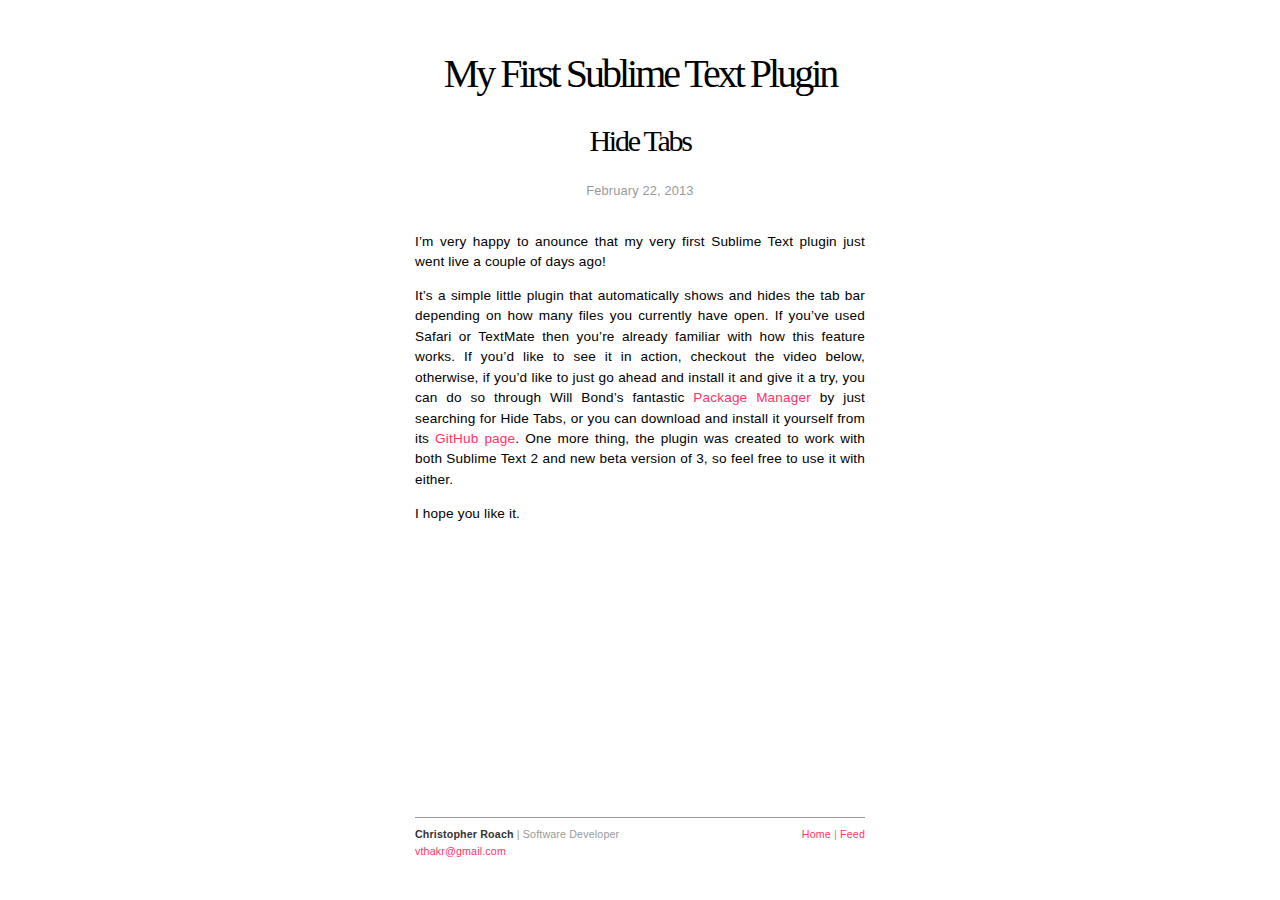
<file: blog/2013/02/23/my-first-sublime-text-plugin/index.html>
<!doctype html>
<html>
<head>
    <meta charset="utf-8">

    <!-- Stylesheets -->
    <link rel="stylesheet" href="/static/css/master.css" type="text/css" media="screen" charset="utf-8"/>
    <link rel="stylesheet" href="/static/css/main.css" type="text/css" media="screen" charset="utf-8"/>
    <link rel="stylesheet" href="/static/css/syntax.css" type="text/css" media="screen" charset="utf-8"/>
    <!--[if !IE]>--> <!-- TODO: remove this and make the CSS "responsive" -->
    <link media="only screen and (max-device-width: 480px)" rel="stylesheet" type="text/css" href="/static/css/iphone.css"/>
    <!--<![endif]-->

    
    <link rel="stylesheet" href="/static/css/post.css" type="text/css" media="screen" charset="utf-8"/>
    
    <title>My First Sublime Text Plugin: Hide Tabs</title>
    


    <!-- Feeds -->
    <link href="/feed.atom"
      rel="alternate"
      title="Recent Changes"
      type="application/atom+xml">
    

    <!-- Open ID -->
    <link rel="openid.server" href="http://www.myopenid.com/server"/>
    <link rel="openid.delegate" href="http://vthakr.myopenid.com/"/>
</head>
<body>
    <div id="container">

        

    <!-- Header -->
    <div id="header">
        <h1>My First Sublime Text Plugin</h1>
        
            <h2>Hide Tabs</h2>
        
        <h3 id="date">February 22, 2013</h3>
    </div>

    <div id="content">
        <p>I&rsquo;m very happy to anounce that my very first Sublime Text plugin just went live a couple of days ago!</p>
<p>It&rsquo;s a simple little plugin that automatically shows and hides the tab bar depending on how many files you currently have open. If you&rsquo;ve used Safari or TextMate then you&rsquo;re already familiar with how this feature works. If you&rsquo;d like to see it in action, checkout the video below, otherwise, if you&rsquo;d like to just go ahead and install it and give it a try, you can do so through Will Bond&rsquo;s fantastic <a href="http://wbond.net/sublime_packages/community">Package Manager</a> by just searching for Hide Tabs, or you can download and install it yourself from its <a href="https://github.com/croach/SublimeHideTabs">GitHub page</a>. One more thing, the plugin was created to work with both Sublime Text 2 and new beta version of 3, so feel free to use it with either.</p>
<p>I hope you like it.</p>
<iframe src="http://player.vimeo.com/video/60277315?byline=0&amp;portrait=0" width="400" height="225" frameborder="0" webkitAllowFullScreen mozallowfullscreen allowFullScreen></iframe>
    </div>

    



        <!-- Footer -->
        <div id='footer'>
            <ul>
                <li>
                    <a href='/'>Home</a> |
                </li>

                <li>
                    <a href='/feed.atom'>Feed</a>
                </li>
            </ul>
            <p>
                <span id='full-name'>Christopher Roach</span> | Software Developer
            </p>
            <p>
                <a href='mailto:vthakr@gmail.com'>vthakr@gmail.com</a>
            </p>
        </div>
    </div>

    <!-- Google Analytics -->
    <script src="http://www.google-analytics.com/urchin.js" type="text/javascript">
</script>
<script type="text/javascript">
  try {
    _uacct = "UA-6474660-1";
    urchinTracker();
  } catch(err) {}
</script>
</body>
</html>
</file>
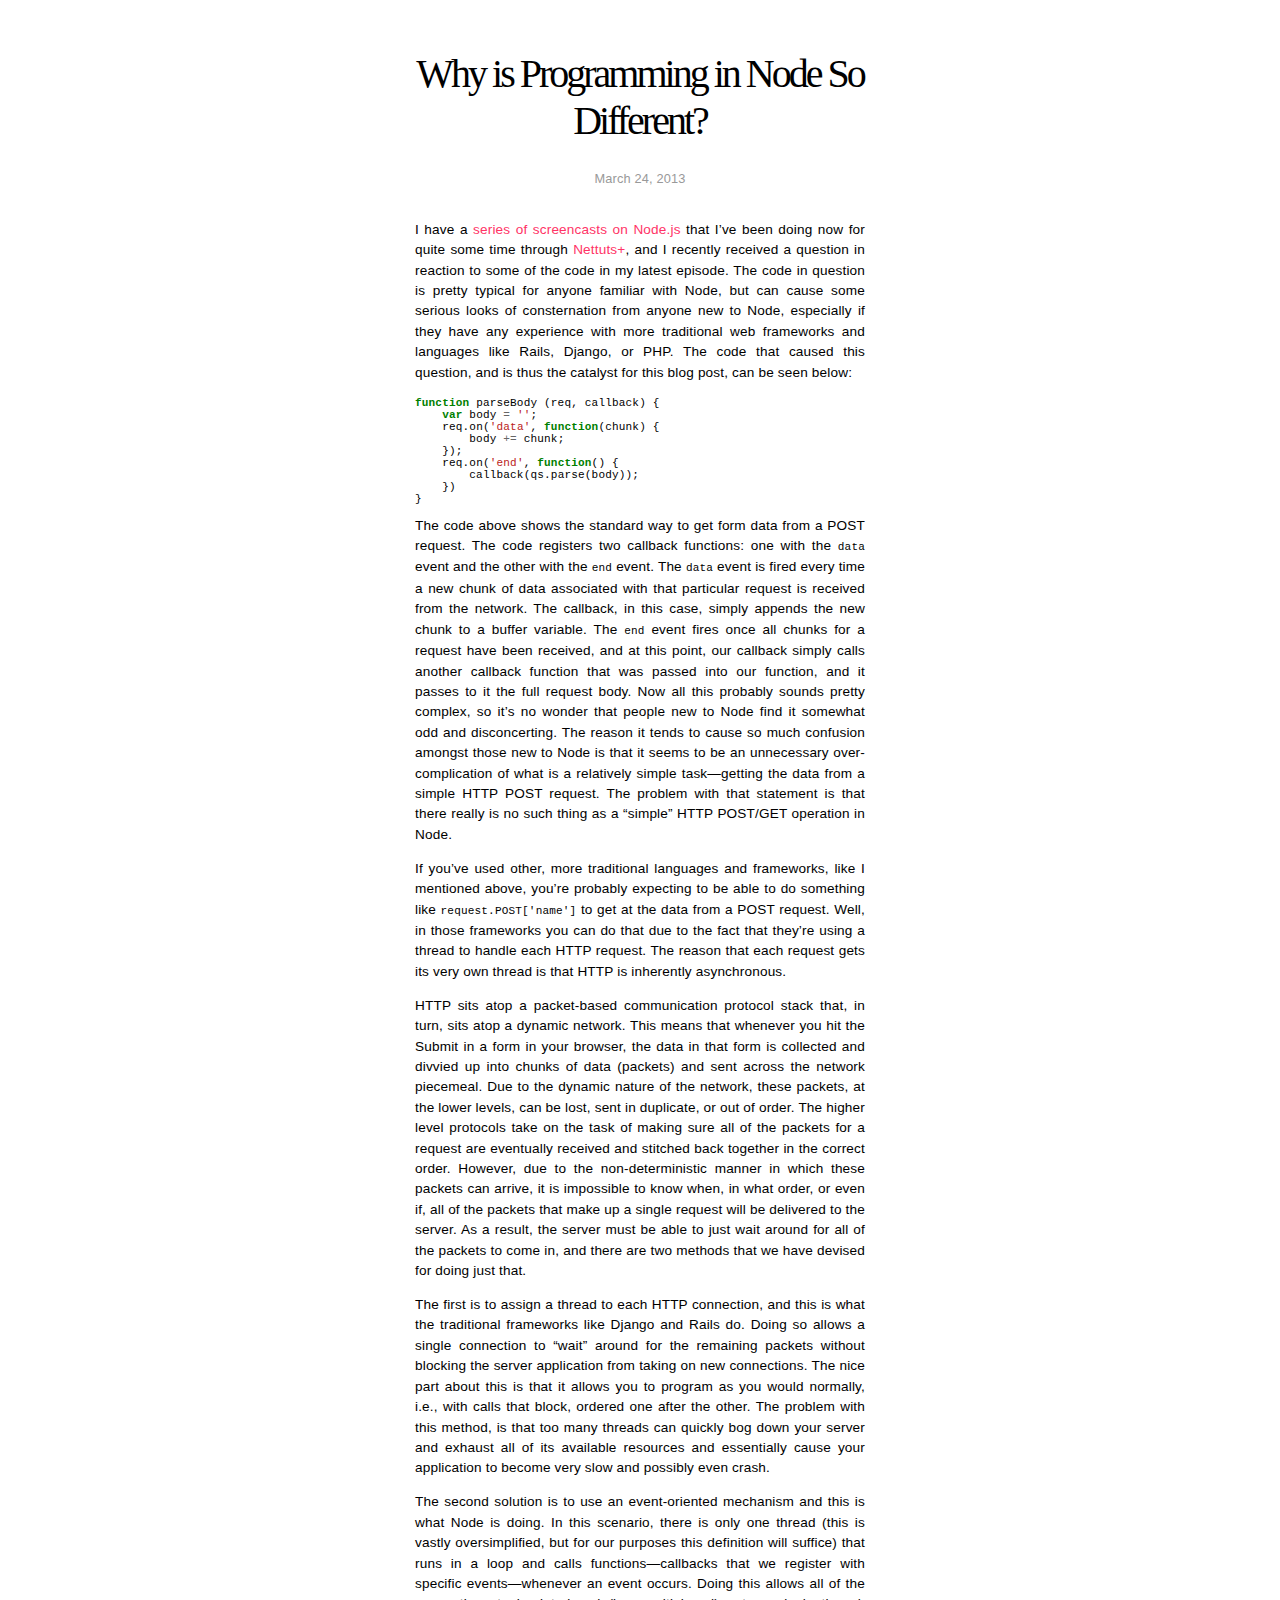
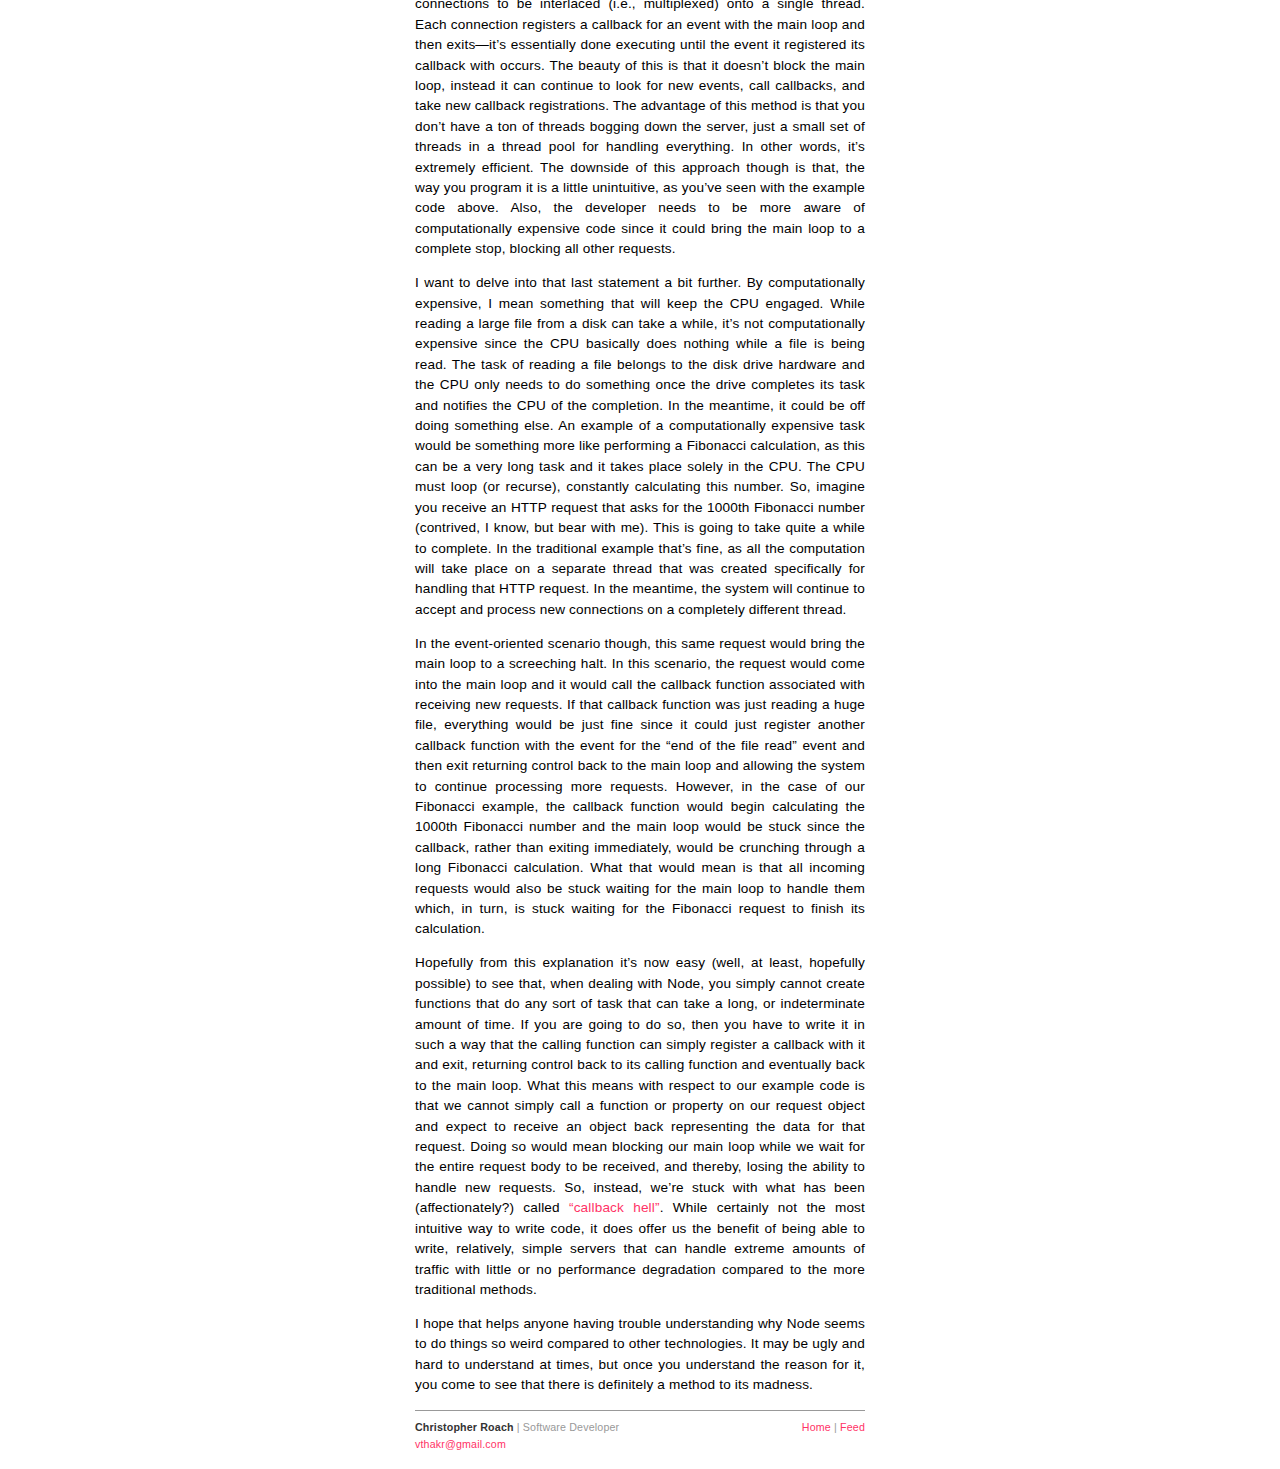
<file: blog/2013/03/24/why-is-node-so-weird/index.html>
<!doctype html>
<html>
<head>
    <meta charset="utf-8">

    <!-- Stylesheets -->
    <link rel="stylesheet" href="/static/css/master.css" type="text/css" media="screen" charset="utf-8"/>
    <link rel="stylesheet" href="/static/css/main.css" type="text/css" media="screen" charset="utf-8"/>
    <link rel="stylesheet" href="/static/css/syntax.css" type="text/css" media="screen" charset="utf-8"/>
    <!--[if !IE]>--> <!-- TODO: remove this and make the CSS "responsive" -->
    <link media="only screen and (max-device-width: 480px)" rel="stylesheet" type="text/css" href="/static/css/iphone.css"/>
    <!--<![endif]-->

    
    <link rel="stylesheet" href="/static/css/post.css" type="text/css" media="screen" charset="utf-8"/>
    
    <title>Why is Programming in Node So Different?</title>
    


    <!-- Feeds -->
    <link href="/feed.atom"
      rel="alternate"
      title="Recent Changes"
      type="application/atom+xml">
    

    <!-- Open ID -->
    <link rel="openid.server" href="http://www.myopenid.com/server"/>
    <link rel="openid.delegate" href="http://vthakr.myopenid.com/"/>
</head>
<body>
    <div id="container">

        

    <!-- Header -->
    <div id="header">
        <h1>Why is Programming in Node So Different?</h1>
        
        <h3 id="date">March 24, 2013</h3>
    </div>

    <div id="content">
        <p>I have a <a href="http://net.tutsplus.com/sessions/node-js-step-by-step/">series of screencasts on Node.js</a> that I&rsquo;ve been doing now for quite some time through <a href="http://net.tutsplus.com">Nettuts+</a>, and I recently received a question in reaction to some of the code in my latest episode. The code in question is pretty typical for anyone familiar with Node, but can cause some serious looks of consternation from anyone new to Node, especially if they have any experience with more traditional web frameworks and languages like Rails, Django, or PHP. The code that caused this question, and is thus the catalyst for this blog post, can be seen below:</p>
<div class="codehilite"><pre><span class="kd">function</span> <span class="nx">parseBody</span> <span class="p">(</span><span class="nx">req</span><span class="p">,</span> <span class="nx">callback</span><span class="p">)</span> <span class="p">{</span>
    <span class="kd">var</span> <span class="nx">body</span> <span class="o">=</span> <span class="s1">''</span><span class="p">;</span>
    <span class="nx">req</span><span class="p">.</span><span class="nx">on</span><span class="p">(</span><span class="s1">'data'</span><span class="p">,</span> <span class="kd">function</span><span class="p">(</span><span class="nx">chunk</span><span class="p">)</span> <span class="p">{</span>
        <span class="nx">body</span> <span class="o">+=</span> <span class="nx">chunk</span><span class="p">;</span>
    <span class="p">});</span>
    <span class="nx">req</span><span class="p">.</span><span class="nx">on</span><span class="p">(</span><span class="s1">'end'</span><span class="p">,</span> <span class="kd">function</span><span class="p">()</span> <span class="p">{</span>
        <span class="nx">callback</span><span class="p">(</span><span class="nx">qs</span><span class="p">.</span><span class="nx">parse</span><span class="p">(</span><span class="nx">body</span><span class="p">));</span>
    <span class="p">})</span>
<span class="p">}</span>
</pre></div>


<p>The code above shows the standard way to get form data from a POST request. The code registers two callback functions: one with the <code>data</code> event and the other with the <code>end</code> event. The <code>data</code> event is fired every time a new chunk of data associated with that particular request is received from the network. The callback, in this case, simply appends the new chunk to a buffer variable. The <code>end</code> event fires once all chunks for a request have been received, and at this point, our callback simply calls another callback function that was passed into our function, and it passes to it the full request body. Now all this probably sounds pretty complex, so it&rsquo;s no wonder that people new to Node find it somewhat odd and disconcerting. The reason it tends to cause so much confusion amongst those new to Node is that it seems to be an unnecessary over-complication of what is a relatively simple task&mdash;getting the data from a simple HTTP POST request. The problem with that statement is that there really is no such thing as a &ldquo;simple&rdquo; HTTP POST/GET operation in Node.</p>
<p>If you&rsquo;ve used other, more traditional languages and frameworks, like I mentioned above, you&rsquo;re probably expecting to be able to do something like <code>request.POST['name']</code> to get at the data from a POST request. Well, in those frameworks you can do that due to the fact that they&rsquo;re using a thread to handle each HTTP request. The reason that each request gets its very own thread is that HTTP is inherently asynchronous.</p>
<p>HTTP sits atop a packet-based communication protocol stack that, in turn, sits atop a dynamic network. This means that whenever you hit the Submit in a form in your browser, the data in that form is collected and divvied up into chunks of data (packets) and sent across the network piecemeal. Due to the dynamic nature of the network, these packets, at the lower levels, can be lost, sent in duplicate, or out of order. The higher level protocols take on the task of making sure all of the packets for a request are eventually received and stitched back together in the correct order. However, due to the non-deterministic manner in which these packets can arrive, it is impossible to know when, in what order, or even if, all of the packets that make up a single request will be delivered to the server. As a result, the server must be able to just wait around for all of the packets to come in, and there are two methods that we have devised for doing just that.</p>
<p>The first is to assign a thread to each HTTP connection, and this is what the traditional frameworks like Django and Rails do. Doing so allows a single connection to &ldquo;wait&rdquo; around for the remaining packets without blocking the server application from taking on new connections. The nice part about this is that it allows you to program as you would normally, i.e., with calls that block, ordered one after the other. The problem with this method, is that too many threads can quickly bog down your server and exhaust all of its available resources and essentially cause your application to become very slow and possibly even crash.</p>
<p>The second solution is to use an event-oriented mechanism and this is what Node is doing. In this scenario, there is only one thread (this is vastly oversimplified, but for our purposes this definition will suffice) that runs in a loop and calls functions&mdash;callbacks that we register with specific events&mdash;whenever an event occurs. Doing this allows all of the connections to be interlaced (i.e., multiplexed) onto a single thread. Each connection registers a callback for an event with the main loop and then exits&mdash;it&rsquo;s essentially done executing until the event it registered its callback with occurs. The beauty of this is that it doesn&rsquo;t block the main loop, instead it can continue to look for new events, call callbacks, and take new callback registrations. The advantage of this method is that you don&rsquo;t have a ton of threads bogging down the server, just a small set of threads in a thread pool for handling everything. In other words, it&rsquo;s extremely efficient. The downside of this approach though is that, the way you program it is a little unintuitive, as you&rsquo;ve seen with the example code above. Also, the developer needs to be more aware of computationally expensive code since it could bring the main loop to a complete stop, blocking all other requests.</p>
<p>I want to delve into that last statement a bit further. By computationally expensive, I mean something that will keep the CPU engaged. While reading a large file from a disk can take a while, it&rsquo;s not computationally expensive since the CPU basically does nothing while a file is being read. The task of reading a file belongs to the disk drive hardware and the CPU only needs to do something once the drive completes its task and notifies the CPU of the completion. In the meantime, it could be off doing something else. An example of a computationally expensive task would be something more like performing a Fibonacci calculation, as this can be a very long task and it takes place solely in the CPU. The CPU must loop (or recurse), constantly calculating this number. So, imagine you receive an HTTP request that asks for the 1000th Fibonacci number (contrived, I know, but bear with me). This is going to take quite a while to complete. In the traditional example that&rsquo;s fine, as all the computation will take place on a separate thread that was created specifically for handling that HTTP request. In the meantime, the system will continue to accept and process new connections on a completely different thread.</p>
<p>In the event-oriented scenario though, this same request would bring the main loop to a screeching halt. In this scenario, the request would come into the main loop and it would call the callback function associated with receiving new requests. If that callback function was just reading a huge file, everything would be just fine since it could just register another callback function with the event for the &ldquo;end of the file read&rdquo; event and then exit returning control back to the main loop and allowing the system to continue processing more requests. However, in the case of our Fibonacci example, the callback function would begin calculating the 1000th Fibonacci number and the main loop would be stuck since the callback, rather than exiting immediately, would be crunching through a long Fibonacci calculation. What that would mean is that all incoming requests would also be stuck waiting for the main loop to handle them which, in turn, is stuck waiting for the Fibonacci request to finish its calculation.</p>
<p>Hopefully from this explanation it&rsquo;s now easy (well, at least, hopefully possible) to see that, when dealing with Node, you simply cannot create functions that do any sort of task that can take a long, or indeterminate amount of time. If you are going to do so, then you have to write it in such a way that the calling function can simply register a callback with it and exit, returning control back to its calling function and eventually back to the main loop. What this means with respect to our example code is that we cannot simply call a function or property on our request object and expect to receive an object back representing the data for that request. Doing so would mean blocking our main loop while we wait for the entire request body to be received, and thereby, losing the ability to handle new requests. So, instead, we&rsquo;re stuck with what has been (affectionately?) called <a href="http://callbackhell.com">&ldquo;callback hell&rdquo;</a>. While certainly not the most intuitive way to write code, it does offer us the benefit of being able to write, relatively, simple servers that can handle extreme amounts of traffic with little or no performance degradation compared to the more traditional methods.</p>
<p>I hope that helps anyone having trouble understanding why Node seems to do things so weird compared to other technologies. It may be ugly and hard to understand at times, but once you understand the reason for it, you come to see that there is definitely a method to its madness.</p>
    </div>

    



        <!-- Footer -->
        <div id='footer'>
            <ul>
                <li>
                    <a href='/'>Home</a> |
                </li>

                <li>
                    <a href='/feed.atom'>Feed</a>
                </li>
            </ul>
            <p>
                <span id='full-name'>Christopher Roach</span> | Software Developer
            </p>
            <p>
                <a href='mailto:vthakr@gmail.com'>vthakr@gmail.com</a>
            </p>
        </div>
    </div>

    <!-- Google Analytics -->
    <script src="http://www.google-analytics.com/urchin.js" type="text/javascript">
</script>
<script type="text/javascript">
  try {
    _uacct = "UA-6474660-1";
    urchinTracker();
  } catch(err) {}
</script>
</body>
</html>
</file>
<file: static/css/master.css>
body {
    text-align: center;
    letter-spacing: 0.01em;
    font-family: verdana, helvetica, sans-serif;
}

#container {
    margin: 50px auto 10px auto;
    width: 600px;
    text-align: left;
}

h1, h2 {
    font-family: Georgia, serif;
    font-weight: normal;
    letter-spacing: -0.075em;
}

h1 {
    font-size: 40px;
}

h2 {
    font-size: 30px;
}

a {
    text-decoration: none;
    color: #FF3366;
    padding-bottom: 2px;
}

a:hover {
    color: #FF3366;
    border-color: #999999;
    border-width: 0px 0px 1px 0px;
    border-style: dotted;
}

#header {
    text-align: center;
}

/* Footer */
 
#footer {
    margin-top: 14px;
    padding-top: 10px;
    border-top: 1px solid #999999;
    font-family: tahoma, sans-serif;
    font-size: 8pt;
    color: #999999;
}
 
#footer ul {
    float: right;
    margin: 0;
    padding: 0;
}
 
#footer li {
    display: inline;
}
 
#footer #full-name {
    color: #333333;
    font-weight: bold;
}
 
#footer p {
    margin: 0;
    margin-bottom: 5px;
    padding: 0;
}

#footer a:visited {
    color: #FF3366;
}
</file>
<file: static/css/main.css>
#posts {
    margin-top: 2em;
    line-height: 1.75em;
}

#posts a {
    text-decoration: none;
    color: #000000;
    padding-bottom: 2px;
}

#posts a:hover {
    color: #FF3366;
    border-color: #999999;
    border-width: 0px 0px 1px 0px;
    border-style: dotted;
}

#posts .post-date {
    width: 12em;
    font-size: 0.8em;
    vertical-align: middle;
    float: left;
    text-align: right;
    color: #999999;
    padding-right: 10px;
}

#posts .post-title {
    text-align: left;
}

iframe {
    padding: 20px 0 20px 0;
    margin: 0 auto;
    display: block;
}
</file>
<file: static/css/syntax.css>
.hll { background-color: #ffffcc }
.c { color: #408080; font-style: italic } /* Comment */
.err { border: 1px solid #FF0000 } /* Error */
.k { color: #008000; font-weight: bold } /* Keyword */
.o { color: #666666 } /* Operator */
.cm { color: #408080; font-style: italic } /* Comment.Multiline */
.cp { color: #BC7A00 } /* Comment.Preproc */
.c1 { color: #408080; font-style: italic } /* Comment.Single */
.cs { color: #408080; font-style: italic } /* Comment.Special */
.gd { color: #A00000 } /* Generic.Deleted */
.ge { font-style: italic } /* Generic.Emph */
.gr { color: #FF0000 } /* Generic.Error */
.gh { color: #000080; font-weight: bold } /* Generic.Heading */
.gi { color: #00A000 } /* Generic.Inserted */
.go { color: #888888 } /* Generic.Output */
.gp { color: #000080; font-weight: bold } /* Generic.Prompt */
.gs { font-weight: bold } /* Generic.Strong */
.gu { color: #800080; font-weight: bold } /* Generic.Subheading */
.gt { color: #0044DD } /* Generic.Traceback */
.kc { color: #008000; font-weight: bold } /* Keyword.Constant */
.kd { color: #008000; font-weight: bold } /* Keyword.Declaration */
.kn { color: #008000; font-weight: bold } /* Keyword.Namespace */
.kp { color: #008000 } /* Keyword.Pseudo */
.kr { color: #008000; font-weight: bold } /* Keyword.Reserved */
.kt { color: #B00040 } /* Keyword.Type */
.m { color: #666666 } /* Literal.Number */
.s { color: #BA2121 } /* Literal.String */
.na { color: #7D9029 } /* Name.Attribute */
.nb { color: #008000 } /* Name.Builtin */
.nc { color: #0000FF; font-weight: bold } /* Name.Class */
.no { color: #880000 } /* Name.Constant */
.nd { color: #AA22FF } /* Name.Decorator */
.ni { color: #999999; font-weight: bold } /* Name.Entity */
.ne { color: #D2413A; font-weight: bold } /* Name.Exception */
.nf { color: #0000FF } /* Name.Function */
.nl { color: #A0A000 } /* Name.Label */
.nn { color: #0000FF; font-weight: bold } /* Name.Namespace */
.nt { color: #008000; font-weight: bold } /* Name.Tag */
.nv { color: #19177C } /* Name.Variable */
.ow { color: #AA22FF; font-weight: bold } /* Operator.Word */
.w { color: #bbbbbb } /* Text.Whitespace */
.mf { color: #666666 } /* Literal.Number.Float */
.mh { color: #666666 } /* Literal.Number.Hex */
.mi { color: #666666 } /* Literal.Number.Integer */
.mo { color: #666666 } /* Literal.Number.Oct */
.sb { color: #BA2121 } /* Literal.String.Backtick */
.sc { color: #BA2121 } /* Literal.String.Char */
.sd { color: #BA2121; font-style: italic } /* Literal.String.Doc */
.s2 { color: #BA2121 } /* Literal.String.Double */
.se { color: #BB6622; font-weight: bold } /* Literal.String.Escape */
.sh { color: #BA2121 } /* Literal.String.Heredoc */
.si { color: #BB6688; font-weight: bold } /* Literal.String.Interpol */
.sx { color: #008000 } /* Literal.String.Other */
.sr { color: #BB6688 } /* Literal.String.Regex */
.s1 { color: #BA2121 } /* Literal.String.Single */
.ss { color: #19177C } /* Literal.String.Symbol */
.bp { color: #008000 } /* Name.Builtin.Pseudo */
.vc { color: #19177C } /* Name.Variable.Class */
.vg { color: #19177C } /* Name.Variable.Global */
.vi { color: #19177C } /* Name.Variable.Instance */
.il { color: #666666 } /* Literal.Number.Integer.Long */
</file>
<file: static/css/iphone.css>
#container {
    width: 100%;
    text-align: center;
}

#posts .post-date {
    display: none;
}

#posts .post-title {
    font-size: 2em;
    line-height: 2em;
}

#content {
    padding: 1.2em;
    font-size: 1.5em;
}

#header h1, h2, h3 {
    font-size: 5.0em;
}

#header h2 {
    font-size: 3.5em;
}

#dsq-content h3 {
    font-size: 2.0em;
}

h3#date {
    font-size: 2.0em;
}

#footer {
    display: none;
}
</file>
<file: static/css/post.css>
#container {
    width: 450px;
}

#content {
    padding-top: 2em;
    font-size: 0.85em;
    text-align: justify;
}

#content h1 {
    margin-bottom: 0;
    padding-bottom: 0;
}

#content h2 {
    font-size: 10px;
    padding-top: 0;
    margin-top: 0;
}

#content h3 {
    font-family: Georgia, serif;
    font-size: 1.25em;
    margin-top: 1.5em;
    margin-bottom: 0;
}

#content p {
    margin-top: 0.5em;
    line-height: 1.5em;
}

h3#date {
    font-family: Verdana, sans-serif;
    margin-bottom: 0;
    margin-top: 0;
    font-weight: normal;
    color: #999999;
    font-size: 0.8em;
}

#content blockquote {
	margin: 3em 3em;
	color: #999999;
	border-left: 2px solid #999999;
	padding-left: 1em;
}
</file>
